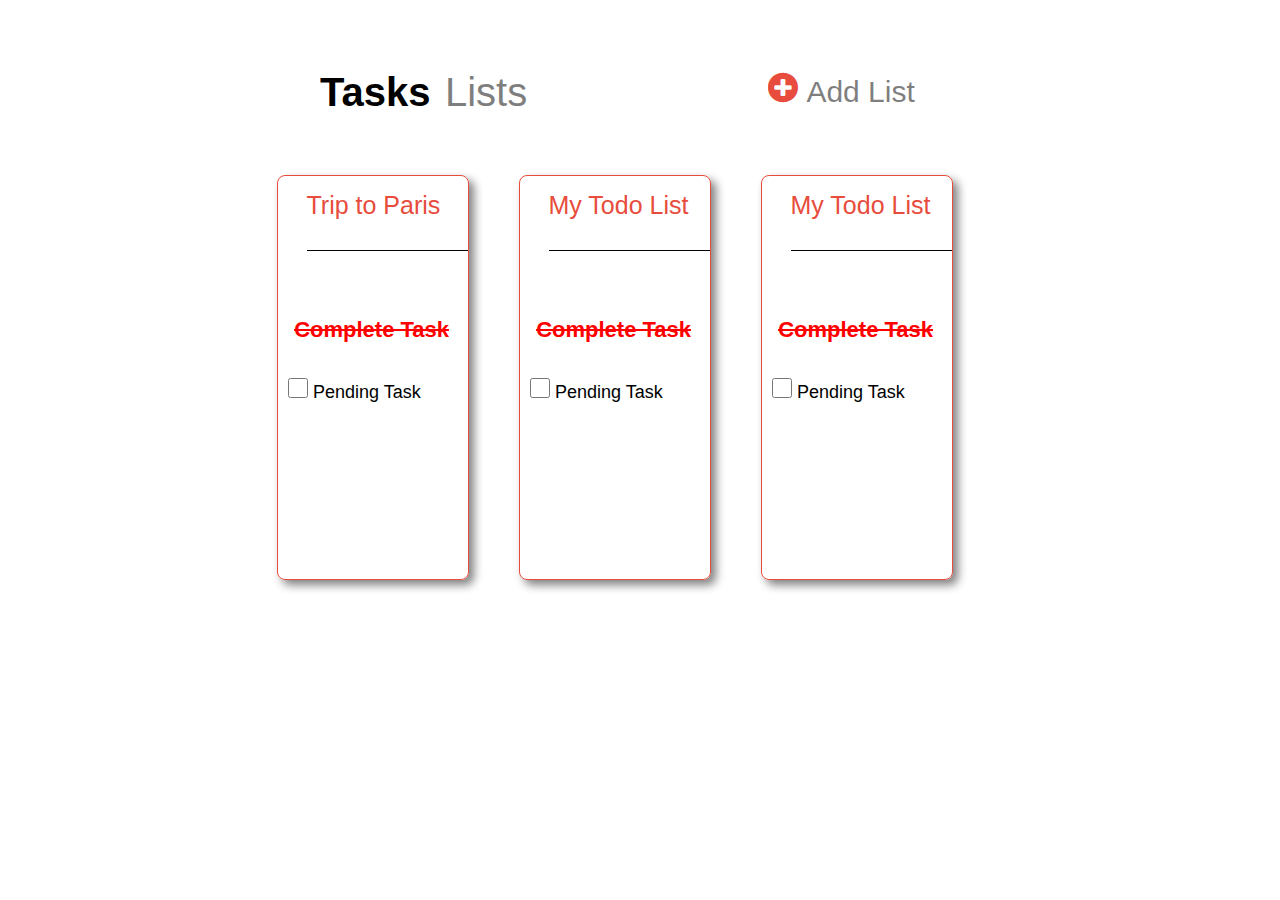
<file: index.html>
<!DOCTYPE html>
<html lang="en">
<head>
    <meta charset="UTF-8">
    <meta http-equiv="X-UA-Compatible" content="IE=edge">
    <meta name="viewport" content="width=device-width, initial-scale=1.0">
    <link rel="stylesheet" href="index.css">
    <link rel="stylesheet" href="https://cdnjs.cloudflare.com/ajax/libs/font-awesome/4.7.0/css/font-awesome.min.css">
    <title>To Do Web</title>
</head>
<body>
    
        <div class="upper-container">
            <div class="upper-container1">
                <span id="tasks">Tasks</span>
    
                <span id="lists">Lists</span>
            </div>
            <div class="upper-container2">
                <div id="circle"><a href="addnew.html">
                <i class="fa fa-plus-circle" style="font-size:35px;color:#e74c3c"></i></a>
                    <span id="addlist">Add List</span>
            </div>
            </div>
        </div>
        <div class="card">
            <div class="card1">
                <div class="div1"><a href="tasklist.html">
                    <p>Trip to Paris</p>
                    </a>
                </div>
                    <div class="div2">
                        <p><del>Complete Task</del> </p>
                    </div>
                    <div class="div3">
                    <form>
                        <input type="checkbox" name="todo" id="check">
                        <label for="todo">Pending Task</label>
        
                    </form>
                </div>
            
            </div>
            <div class="card2">
                <div class="div1">
                    <p>My Todo List</p>
                </div>
                    <div class="div2">
                        <p><del>Complete Task</del> </p>
                    </div>
                    <div class="div3">
                    <form>
                        <input type="checkbox" name="todo" id="check">
                        <label for="todo">Pending Task</label>
        
                    </form>
                </div>
            
            </div>
            <div class="card3">
                <div class="div1">
                    <p>My Todo List</p>
                </div>
                    <div class="div2">
                        <p><del>Complete Task</del> </p>
                    </div>
                    <div class="div3">
                    <form>
                        <input type="checkbox" name="todo" id="check">
                        <label for="todo">Pending Task</label>
        
                    </form>
                </div>
            
            </div>
        
        </div>
        <!-- <div class="pop-up">
           <center><p id="add-new">Add New List</p>
            <textarea class="pop-upbar"></textarea>
            </center> 
            <button class="pop-up-btn">ADD</button>
            
    
        </div> -->
      
    </div>

  
</body>
</html>
</file>
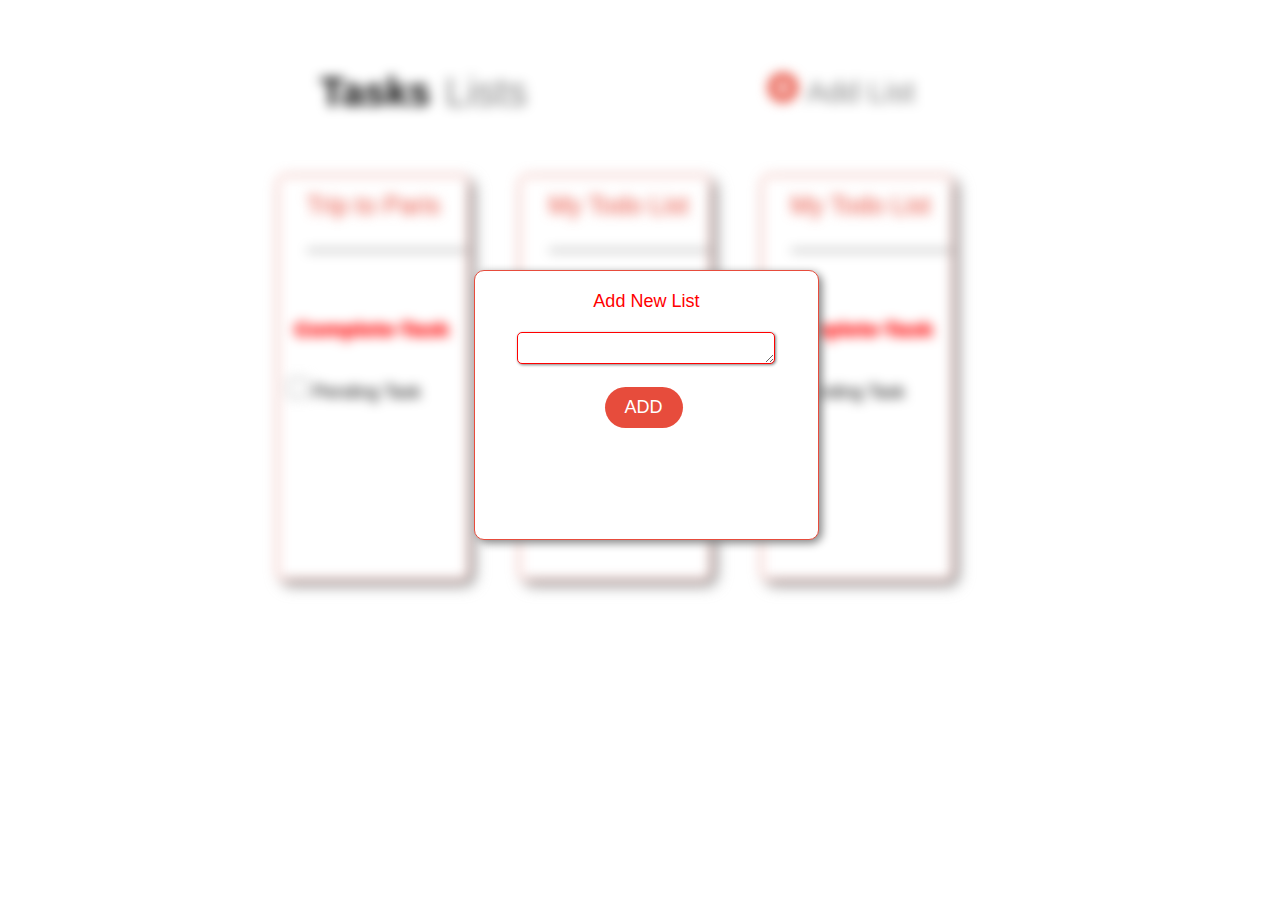
<file: addnew.html>
<!DOCTYPE html>
<html lang="en">
<head>
    <meta charset="UTF-8">
    <meta http-equiv="X-UA-Compatible" content="IE=edge">
    <meta name="viewport" content="width=device-width, initial-scale=1.0">
    <link rel="stylesheet" href="index.css">
    <link rel="stylesheet" href="https://cdnjs.cloudflare.com/ajax/libs/font-awesome/4.7.0/css/font-awesome.min.css">
    <title>To Do Web</title>
</head>
<body>
    <div class="notshow">
    <div class="upper-container">
        <div class="upper-container1">
            <span id="tasks">Tasks</span>

            <span id="lists">Lists</span>
        </div>
        <div class="upper-container2">
            <div class="circle">
            <i class="fa fa-plus-circle" style="font-size:35px;color:#e74c3c"></i>
            <span id="addlist">Add List</span>
        </div>
        </div>
    </div>
    <div class="card">
        <div class="card1">
            <div class="div1">
                <p>Trip to Paris</p>
            </div>
                <div class="div2">
                    <p><del>Complete Task</del> </p>
                </div>
                <div class="div3">
                <form>
                    <input type="checkbox" name="todo" id="check">
                    <label for="todo">Pending Task</label>
    
                </form>
            </div>
        
        </div>
        <div class="card1">
            <div class="div1">
                <p>My Todo List</p>
            </div>
                <div class="div2">
                    <p><del>Complete Task</del> </p>
                </div>
                <div class="div3">
                <form>
                    <input type="checkbox" name="todo" id="check">
                    <label for="todo">Pending Task</label>
    
                </form>
            </div>
        
        </div>
        <div class="card1">
            <div class="div1">
                <p>My Todo List</p>
            </div>
                <div class="div2">
                    <p><del>Complete Task</del> </p>
                </div>
                <div class="div3">
                <form>
                    <input type="checkbox" name="todo" id="check">
                    <label for="todo">Pending Task</label>
    
                </form>
            </div>
        
        </div>
    
    </div>
</div>
    <div class="pop-up">
       <center><p id="add-new">Add New List</p>
        <textarea class="pop-upbar"></textarea>
        </center> 
        <button class="pop-up-btn">ADD</button>
        

    </div>
  
</div>
</body>
</html>
</file>
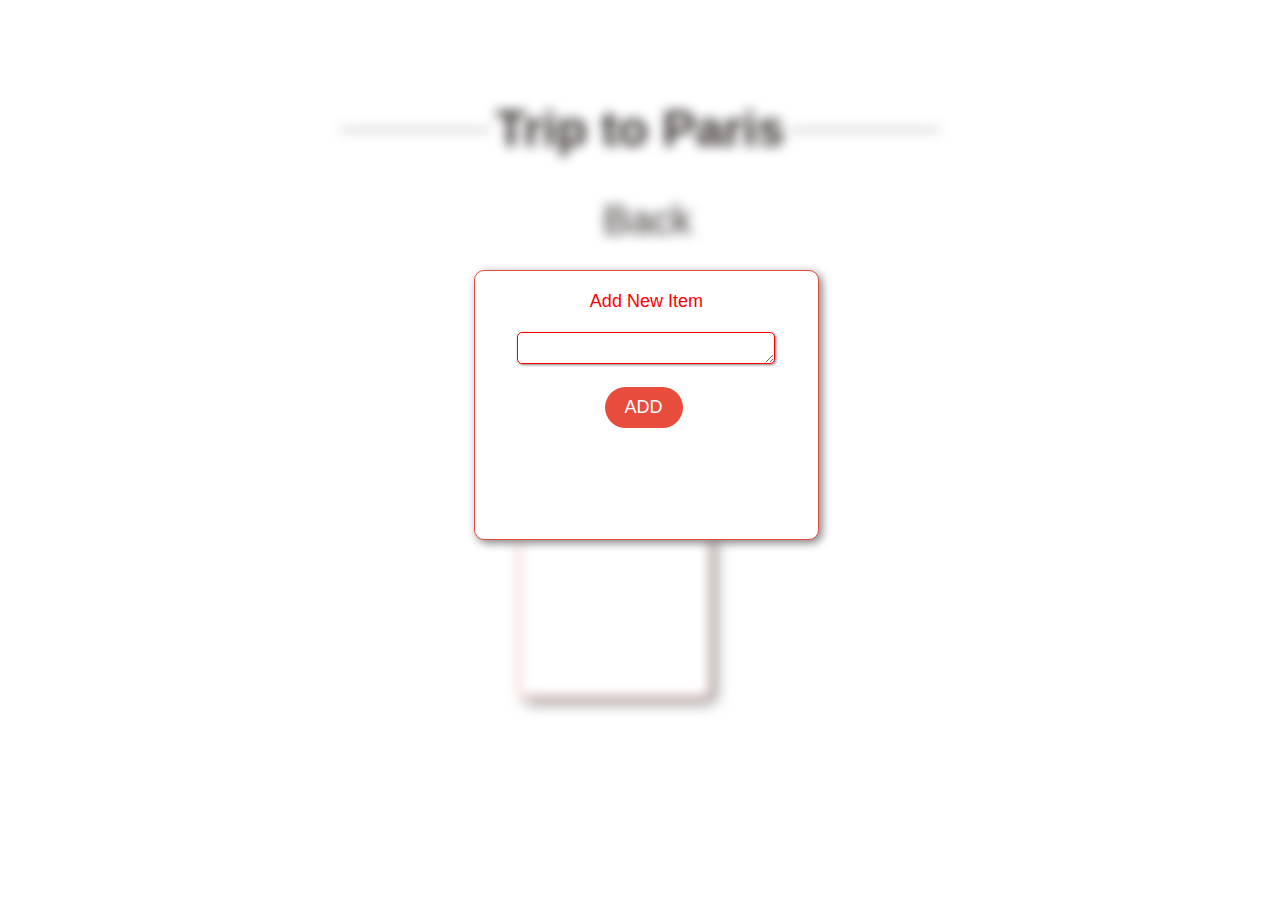
<file: addnewitem.html>
<!DOCTYPE html>
<html lang="en">
<head>
    <meta charset="UTF-8">
    <meta http-equiv="X-UA-Compatible" content="IE=edge">
    <meta name="viewport" content="width=device-width, initial-scale=1.0">
    <link rel="stylesheet" href="index.css">
    <link rel="stylesheet" href="https://cdnjs.cloudflare.com/ajax/libs/font-awesome/4.7.0/css/font-awesome.min.css">
    <title>To Do Web</title>
</head>
<body>
    <div class="notshow">
        <h1 class="tasklist-heading">Trip to Paris</h1>
        <div class="icon">
            <center><i class="fa-solid fa-circle-arrow-left"></i><span id="tasklist-text">Back</span></center>
        </div>
        
        <div class="card">
            <div class="card1">
                <div class="div1">
                    <p>Trip to Paris</p>
                </div>
                    <div class="div2">
                        <p><del>Complete Task</del> </p>
                    </div>
                    <div class="div3">
                    <form>
                        <input type="checkbox" name="todo" id="check">
                        <label for="todo">Pending Task</label>
        
                    </form>
                </div>
            
            </div>
        </div>
    
</div>
    <div class="pop-up">
       <center><p id="add-new">Add New Item</p>
        <textarea class="pop-upbar"></textarea>
        </center> 
        <button class="pop-up-btn">ADD</button>
        

    </div>
  
</div>
</body>
</html>
</file>
<file: index.css>
*{
    margin: 0;
    padding: 0;
    box-sizing: border-box;
    font-family: Arial, Helvetica, sans-serif;
 

}
.upper-container{
    width: 50%;
    height: 10%;
    margin: 50px auto;
    position: relative;
   
}
.upper-container1{
    width: 35%;
    height:100%;
    padding-top: 20px;
}
#tasks{
    font-weight: bold;
    font-size: 2.5rem;
}

#lists{
    font-size: 40px;
    margin-left: 10px;
    opacity: 0.5;

}
#addlist{
    position: absolute;
    top: 0;
    right: 0;
    width: 80%;
    height: 100%;
    font-size: 30px;
    opacity: 0.5;
    padding-top: 25px;
}
.upper-container2{
    width: 30%;
    height:100% ;
    padding-top: 20px;
    position: absolute;
    top: 0px;
    right: 0px;
}
.card1{
    margin-top: 10px;
    border: 1.5px solid #e74c3c;
    height: 45vh;
    width: 15%;
    box-shadow: 5px 5px 10px grey;
    border-radius: 8px;
    position: relative;
    margin-right: 50px;
   

}
.card2{
    margin-top: 10px;
    border: 1.5px solid #e74c3c;
    height: 45vh;
    width: 15%;
    box-shadow: 5px 5px 10px grey;
    border-radius: 8px;
    position: relative;
    margin-right: 50px;
   

}
.card3{
    margin-top: 10px;
    border: 1.5px solid #e74c3c;
    height: 45vh;
    width: 15%;
    box-shadow: 5px 5px 10px grey;
    border-radius: 8px;
    position: relative;
    margin-right: 50px;
   

}
.div1{
    position: absolute;
    top: 15px;
    right: 0;
    font-size: 25px;
    width: 85%;
    text-align: left;
    height: 15%;
    color:#e74c3c;
    border-bottom: 1px solid black;
}
.div1 a{
    text-decoration:none;
    color:#e74c3c;
}
a{
    text-decoration:none;
}
.div2{
    width: 90%;
    height: 10%;
    font-size: 22px;
    color:#ff0000;
    text-align: right;
    position: absolute;
    top: 35%;
    font-weight: bold;
    text-decoration: line-through;
}

.div3{
    width: 90%;
    height: 10%;
    position: absolute;
    top: 50%;
    text-align: left;
    font-size: 18px;

}
#check{
    width: 20px;
    height: 20px;
    margin-left: 10px;
    

}
.card{
    display: flex;
    justify-content: center;
}
.pop-up{
    position: absolute;
    top: 30%;
    left: 37%;
    height: 30vh;
    width: 27%;
    border: 1.5px solid #e74c3c;
    border-radius: 10px;
    color: red;
    font-size: 18px;
    box-shadow: 3px 3px 10px gray;
    background-color: white;
    padding: 20px;
}
.add-new{
    opacity: 0.7;
    font-size: 17px;

}
.pop-upbar{
    margin-top: 20px;
    border-radius: 5px;
    width: 85%;
    height: 25%;
    border: 1.5px solid #ff0000;
    box-shadow: 1px 1px 3px gray;
}
.pop-up-btn{
    padding:10px 20px;
    border: 0;
    border-radius: 25px;
    margin-top:18px;
    color:white;
    background-color: #e74c3c;
    font-size: 18px;
    position: absolute;
    left: 130px;
}
/* .lower{
    margin: auto;
    display: flex;
    justify-content: space-between;
    flex-wrap: wrap;
} */
.notshow{
    filter: blur(6px);
    -webkit-filter: blur(6px);
}
.tasklist-heading {
    font-family:sans-serif;
    margin:auto;
    color: #342c2c;
    text-align: center;
    font-size: 50px;
    max-width: 600px;
    position: relative;
    margin-top: 100px;
  }
  
  .tasklist-heading:before {
    content: "";
    display: block;
    width: 150px;
    height: 2px;
    background: rgb(151, 146, 146);
    left: 0;
    top: 50%;
    position: absolute;
  }
  
  .tasklist-heading:after {
    content: "";
    display: block;
    width: 150px;
    height: 2px;
    background: rgb(151, 146, 146);
    right: 0;
    top: 50%;
    position: absolute;
  }
  i{
      font-size: 40px;
      color: #e74c3c;

  }
  .icon{
      margin: 40px 0px;
  }
 #tasklist-text{
     font-size: 40px;
     margin-left: 15px;
    color: #342c2c;
    
 }



/* media queries start here */
@media(max-width: 600px){
    .upper-container{
        width: 80%;

    }
    .upper-container1{
        width: 80%;
    }
    #addlist{
        display: none;
    }
    #circle{
        right: 40px;
        float: inline-end;

    }
    .card{
        display: flex;
        flex-direction: column;
    }
    .div2{
        display: none;

    }
    .div3{
        display: none;

    }
    .div1{
        border: none;
        color:grey;
    }
    .div1 a{
    text-decoration:none;
    color:grey;
}
    .card1{
        width: 90%;
        height: 23vw;
        margin: 10px auto;
    }
    .card2{
        width: 90%;
        height: 23vw;
        margin: 10px auto;
    }
    .card3{
        width: 90%;
        height: 23vw;
        
        margin: 10px auto;
    }
    .pop-up{
        position: absolute;
        top: 30%;
        left: 16%;
        height: 22vh;
        width: 70%;
        border: 1.5px solid #e74c3c;
        border-radius: 10px;
        color: red;
        font-size: 18px;
        box-shadow: 3px 3px 10px gray;
        background-color: white;
        padding: 20px;
    }
    .pop-up-btn{
        padding:10px 20px;
        border: 0;
        border-radius: 25px;
        margin-top:18px;
        color:white;
        background-color: #e74c3c;
        font-size: 18px;
        position: absolute;
        left: 100px;
    }
    .tasklist-heading {
        font-family:sans-serif;
        margin:auto;
        color: #342c2c;
        text-align: center;
        font-size: 40px;
        max-width: 600px;
        position: relative;
        margin-top: 50px;
      }
    .tasklist-heading:before {
       
        font-family: "Font Awesome 5 Free";
        content: "\f0a8";
        font-size: 40px;
        width: 80px;
        color: #e74c3c;
        background: none;
        position: absolute;
        top: 0;
        left: 0;
      }
      .tasklist-heading:after {
        display: none;
      }
      .icon{
          display: none;
      }
   
    
}
</file>
